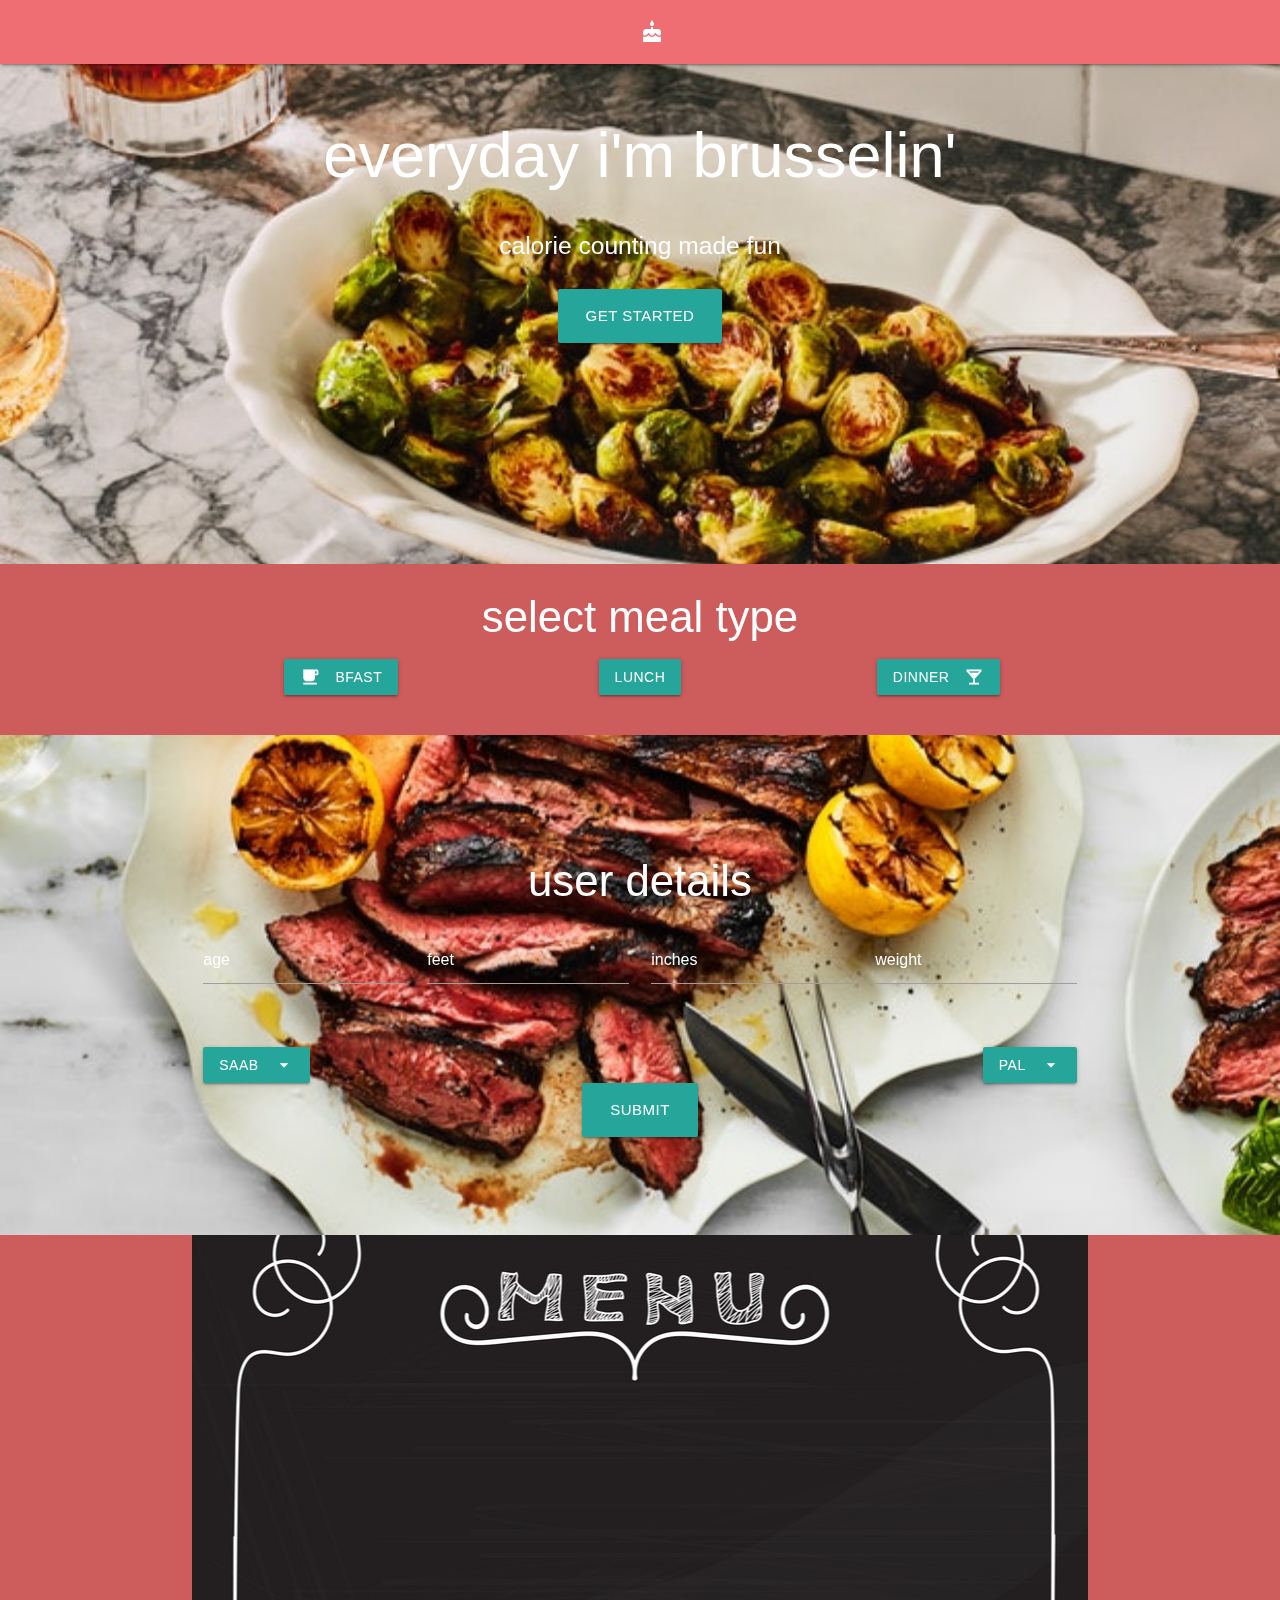
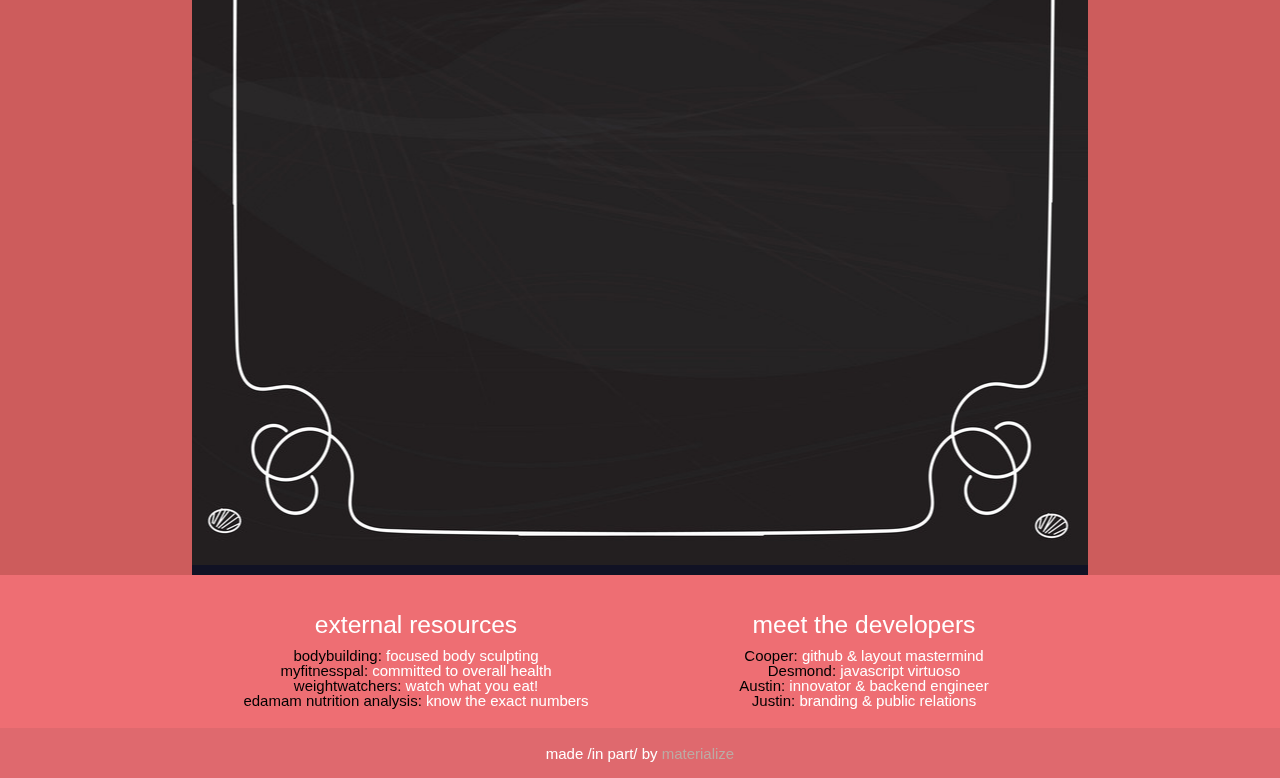
<file: index.html>
<!DOCTYPE html>
<html lang="en">

<head>
  <meta http-equiv="Content-Type" content="text/html; charset=UTF-8" />
  <meta name="viewport" content="width=device-width, initial-scale=1" />
  <title>Always Be Chowin'</title>

  <!-- css reset, personal stylesheet & bootstrap links  -->
  <link href="css/reset.css" type="text/css" rel="stylesheet">
  <link href="https://fonts.googleapis.com/icon?family=Material+Icons" rel="stylesheet">
  <link href="css/materialize.css" type="text/css" rel="stylesheet" media="screen,projection" />
  <link href="css/style.css" type="text/css" rel="stylesheet" media="screen,projection" />
</head>

<body>
  <nav>
    <div class="nav-wrapper" style="background-color: #ee6e73">
      <!-- simple "brand" icon -->
      <a href="index.html" class="brand-logo"><i class="material-icons">cake</i></a>
    </div>
  </nav>

  <!-- parallax is so beautiful -->
  <div id="index-banner" class="parallax-container">
    <div class="section no-pad-bot">
      <div class="container">
        <h1 class="header center text-lighten-2">everyday i'm brusselin'</h1>
        <div class="row center">
          <h5 class="header col s12 light">calorie counting made fun</h5>
        </div>
        <div class="row center">
          <!-- brings user down to first input section -->
          <a href="#mealInputDiv" id="start-meal-ideas" class="btn-large waves-effect waves-light teal lighten-1">get
            started</a>
        </div>
        <br><br>
      </div>
    </div>

    <!-- that stunning parallax background that gives the site that oomph factor -->
    <div class="parallax"><img src="media/brusselsSprouts.jpg" alt="Brussels Sprouts"></div>
  </div>




  <div class="container">
    <div class="row">

      <div class="col s12 center">
        <h3 id="mealInputDiv">select meal type</h3>
      </div>
      <br><br>

      <!-- Modal "Button" -->
      <div id="bfastBtnDiv" class="col l4 m4 s12 center">
        <div class="row center">
          <a class="waves-effect waves-light btn modal-trigger" id="addBfast" href="#modal1"><i
              class="material-icons left">free_breakfast</i>bfast</a>
        </div>
      </div>

      <!-- & Modal Structure -->
      <div id="modal1" class="modal" style="background-color:#86242a;">
        <div class="modal-content center" id="bfastBtnDiv">
          <h4><i class="material-icons center">free_breakfast</i>bfast</h4>
          <p>you have selected breakfast.</p>
          <a href="#userDetails" class="modal-close">Agree</a>
        </div>
      </div>

      <!-- Modal "Button" -->
      <div id="lunchBtnDiv" class="col l4 m4 s12 center">
        <div class="row center">
          <a class="waves-effect waves-light btn modal-trigger" id="addLunch" href="#modal2">lunch</a>
        </div>
      </div>

      <!-- & Modal Structure -->
      <div id="modal2" class="modal" style="background-color:#86242a">
        <div class="modal-content center" id="lunchBtnDiv">
          <h4>lunch</h4>
          <p>you have selected lunch.</p>
          <a href="#userDetails" class="modal-close">Agree</a>
        </div>
      </div>

      <!-- Modal "Button" -->
      <div id="dinnerBtnDiv" class="col l4 m4 s12 center">
        <div class="row center">
          <a class="waves-effect waves-light btn modal-trigger" id="addDinner" href="#modal3"><i
              class="material-icons right">local_bar</i>dinner</a>
        </div>
      </div>

      <!-- & Modal Structure -->
      <div id="modal3" class="modal" style="background-color:#86242a">
        <div class="modal-content center" id="dinnerBtnDiv">
          <h4><i class="material-icons center">local_bar</i>dinner</h4>
          <p>you have selected dinner.</p>
          <a href="#userDetails" class="modal-close">Agree</a>
        </div>
      </div>

    </div>
  </div>


  <!-- omg another one so gorgeous! -->
  <div class="parallax-container valign-wrapper" id="userQuery">
    <div class="section no-pad-bot">

      <h3 id="userDetails" class="header center text-lighten-2">user details</h3>
      <!-- all these rows are needed to center the input fields nicely -->
      <div class="container">
        <div class="row">

          <div class="row">
            <form class="col s12">
              <div class="row">
                <div class="input-field col s3">
                  <input id="age" type="text" class="validate" placeholder="age">
                  <label for="age">
                    <!-- user's input for age --></label>
                </div>
                <div class="input-field col s3">
                  <input id="feet" type="text" class="validate" placeholder="feet">
                  <label for="height">
                    <!-- user's input for height in feet --></label>
                </div>
                <div class="input-field col s3">
                  <input id="inches" type="text" class="validate" placeholder="inches">
                  <label for="height">
                    <!-- user's input for height in inches --></label>
                </div>
                <div class="input-field col s3">
                  <input id="weight" type="text" class="validate" placeholder="weight">
                  <label for="weight">
                    <!-- user's input for weight --></label>
                </div>
              </div>
            </form>
          </div>

          <div class="col l6 s4">
            <ul id="gender-div" class="dropdown-content">
              <li><a class="gender" id="female" href="#!">female</a></li>
              <li><a class="gender" id="male" href="#!">male</a></li>
            </ul>
            <a class="btn dropdown-trigger" href="#!" data-target="gender-div">SAAB<i class="material-icons right">arrow_drop_down</i></a>
          </div>

          <div class="col l6 s4">
            <ul id="metabolicDiv" class="dropdown-content">
              <li><a id="sedentary" href="#!">sedentary</a></li>
              <li><a id="light" href="#!">light activity</a></li>
              <li><a id="active" href="#!">highly active </a></li>
              <li><a id="vigorous" href="#!">vigorous</a></li>
            </ul>

            <a class="btn dropdown-trigger" href="#!" data-target="metabolicDiv" style="float: right;">PAL<i class="material-icons right">arrow_drop_down</i></a>

          </div>

          <div class="center col l12 s4">
            <a href="#mealSec" id="submit-button" class="btn-large waves-effect waves-light teal lighten-1">submit</a>
          </div>

        </div>
        <br><br>
      </div>

    </div>
    <div class="parallax"><img src="media/grilledLamb.jpg" alt="Grilled Lamb"></div>
  </div>


  <!-- where user's health info and meal options are appended -->
  <div class="container" id="resultsContainer" style="height: 940px;">
    <br><br><br><br><br><br><br>
    <div class="section">
      <div class="row center">
        <div class="col s12 m12 l12 center">
          <h5 id='showBmi'>
            <!-- bmi displays here -->
          </h5>
          <h5 id="BMRval">
            <!-- bmr displays here -->
          </h5>
          <!-- daily caloric intake appends below these two -->
        </div>
      </div>
    </div>

    <div class="section">
      <div class="row center">
        <div id="mealDiv" class="col s12 m12 l12 center">
          <!-- meals based on user's selection go here -->
        </div>
      </div>
    </div>
  </div>


  <footer class="page-footer coral">
    <div class="container">
      <div class="row">
        <!-- generic health resources for user utilization -->
        <div class="col l6 s12 center">
          <h5 class="white-text">external resources</h5>
          <ul>
            <li><a class="black-text" href="https://www.bodybuilding.com">bodybuilding: </a>focused body sculpting</li>
            <li><a class="black-text" href="https://www.myfitnesspal.com/">myfitnesspal: </a>committed to overall health
            </li>
            <li><a class="black-text" href="https://www.weightwatchers.com/us/">weightwatchers: </a>watch what you eat!
            </li>
            <li><a class="black-text" href="https://www.edamam.com/wizard/free/">edamam nutrition analysis: </a>know the
              exact numbers</li>
          </ul>
        </div>

        <!-- feel free to reach out and connect! -->
        <div class="col l6 s12 center">
          <h5 class="white-text">meet the developers</h5>
          <ul>
            <li><a class="black-text" href="https://github.com/94Cooper94">Cooper: </a>github & layout mastermind</li>
            <li><a class="black-text" href="https://github.com/DesmondAldridge">Desmond: </a>javascript virtuoso</li>
            <li><a class="black-text" href="https://github.com/Athorpe96">Austin: </a>innovator & backend engineer</li>
            <li><a class="black-text" href="https://github.com/justinpricer">Justin: </a>branding & public relations
            </li>
          </ul>
        </div>

      </div>
    </div>

    <!-- credit where credit is due. great css bootstrap source -->
    <div class="footer-copyright center">
      <div class="container">
        made /in part/ by <a class="brown-text text-lighten-3" href="http://materializecss.com">materialize</a>
      </div>
    </div>

  </footer>


  <!-- scripts & bootstrap scripts -->
  <script src="https://ajax.googleapis.com/ajax/libs/jquery/3.5.1/jquery.min.js"></script>
  <script src="https://code.jquery.com/jquery-2.1.1.min.js"></script>
  <script src="js/materialize.js"></script>
  <script src="js/init.js"></script>
  <script src="js/script.js"></script>

</body>

</html>
</file>
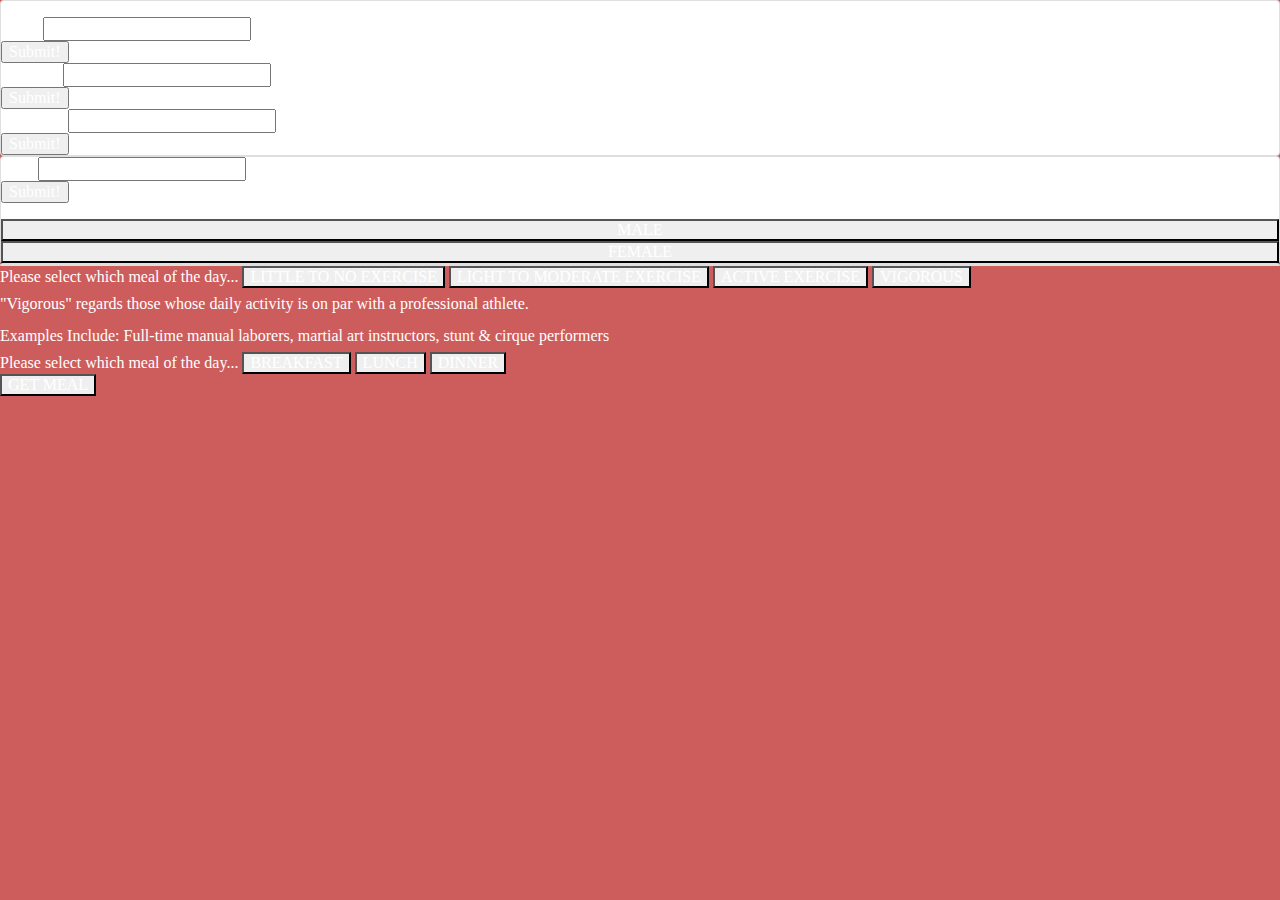
<file: testIndex.html>
<!DOCTYPE html>
<html lang="en">
<head>
    <meta charset="UTF-8">
    <meta name="viewport" content="width=device-width, initial-scale=1.0">
    <meta http-equiv="X-UA-Compatible" content="ie=edge">


    <!-- STYLES -->
    <!-- Bootstrap's bootstraps... -->
    <link rel="stylesheet" href="https://stackpath.bootstrapcdn.com/bootstrap/4.5.2/css/bootstrap.min.css" integrity="sha384-JcKb8q3iqJ61gNV9KGb8thSsNjpSL0n8PARn9HuZOnIxN0hoP+VmmDGMN5t9UJ0Z" crossorigin="anonymous">
    
    <!--Meyerweb reset..." -->
    <link rel="stylesheet" href="./css/reset.css">

    <!-- Extra styles... -->
    <link rel="stylesheet" href="./css/style.css">




    <!-- Title -->
    <title>Meal Planner</title>
</head>

<body>

<!-- Height & Weight Div -->
<div id="height-and-weight-div" class="card">

    <span>Height</span>

    <form id="feet-form">
        <label for="feet-input">FEET</label>
        <input type="text" id="feet-input"><br>
        <input id="select-feet" type="submit" value="Submit!">
    </form>

    <form id="inches-form">
        <label for="inches-input">INCHES</label>
        <input type="text" id="inches-input"><br>
        <input id="select-inches" type="submit" value="Submit!">
    </form>
    
    <form id="weight-form">
        <label for="weight-input">WEIGHT</label>
        <input type="text" id="weight-input" min="90" max="400"><br>
        <input id="select-weight" type="submit" value="Submit!">
    </form> 

</div>

<!-- Age & Gender Div-->

<div id="age-and-gender-div" class="card">

    <form id="age-form">
    <label for="age-input">AGE</label>
    <input type="text" id="age-input" min="18" max="99"><br>
    <input id="select-weight" type="submit" value="Submit!">
    </form> 

    <span>My Assigned Gender</span>

    <button id="maleBTN">MALE</button>
    <button id="femaleBTN">FEMALE</button>

</div>


<div id="activity-level-div" class="card"></div>
<span>Please select which meal of the day...</span>
<button id="sedentaryBTN">LITTLE TO NO EXERCISE</button>
<button id="lightBTN">LIGHT TO MODERATE EXERCISE</button>
<button id="activeBTN">ACTIVE EXERCISE</button>
<button id="vigorousBTN">VIGOROUS</button>
<div> 
<p>"Vigorous" regards those whose daily activity is on par with a professional athlete.</p>
<p>Examples Include: Full-time manual laborers, martial art instructors, stunt & cirque performers</p>
</div>
<!-- Select Which Meal of the Day -->

<div id="meal-div"></div>
<span>Please select which meal of the day...</span>
<button id="breakfastBTN">BREAKFAST</button>
<button id="lunchBTN">LUNCH</button>
<button id="dinnerBTN">DINNER</button>

<div id="div1">
 <button id="get-meal">GET MEAL</button>    
</div>



<!-- SCRIPT -->
<script src="https://ajax.googleapis.com/ajax/libs/jquery/3.5.1/jquery.min.js"></script>
<script src="testScript.js"></script>
</body>
</html>
</file>
<file: css/style.css>
/* Custom Stylesheet */
/**
 * Use this file to override Materialize files so you can update
 * the core Materialize files in the future
 *
 * Made By MaterializeCSS.com
 */
* {
  color: white;
}

::placeholder {
  color: white;
  opacity: 100;
}

#resultsContainer {
  background-image: url(../media/blankMenuTemplate.jpg);
  background-repeat: no-repeat;
  background-attachment: top;
  background-position: center;
}

body {
  background-color: indianred;
}

nav ul a,
nav .brand-logo {
  color: white;
}

.nav-wrapper {
  justify-content: center;
  text-align: center;
}

p {
  line-height: 2rem;
}

.sidenav-trigger {
  color: #26a69a;
}

.parallax-container {
  min-height: 500px;
  line-height: 0;
  height: auto;
  color: rgba(255,255,255,.9);
}
  .parallax-container .section {
    width: 100%;
  }

@media only screen and (max-width : 992px) {
  .parallax-container .section {
    position: absolute;
    top: 40%;
  }
  #index-banner .section {
    top: 10%;
  }
}

@media only screen and (max-width : 600px) {
  #index-banner .section {
    top: 0;
  }
}

.icon-block {
  padding: 0 15px;
}
.icon-block .material-icons {
  font-size: inherit;
}

footer.page-footer {
  margin: 0;
}
</file>
